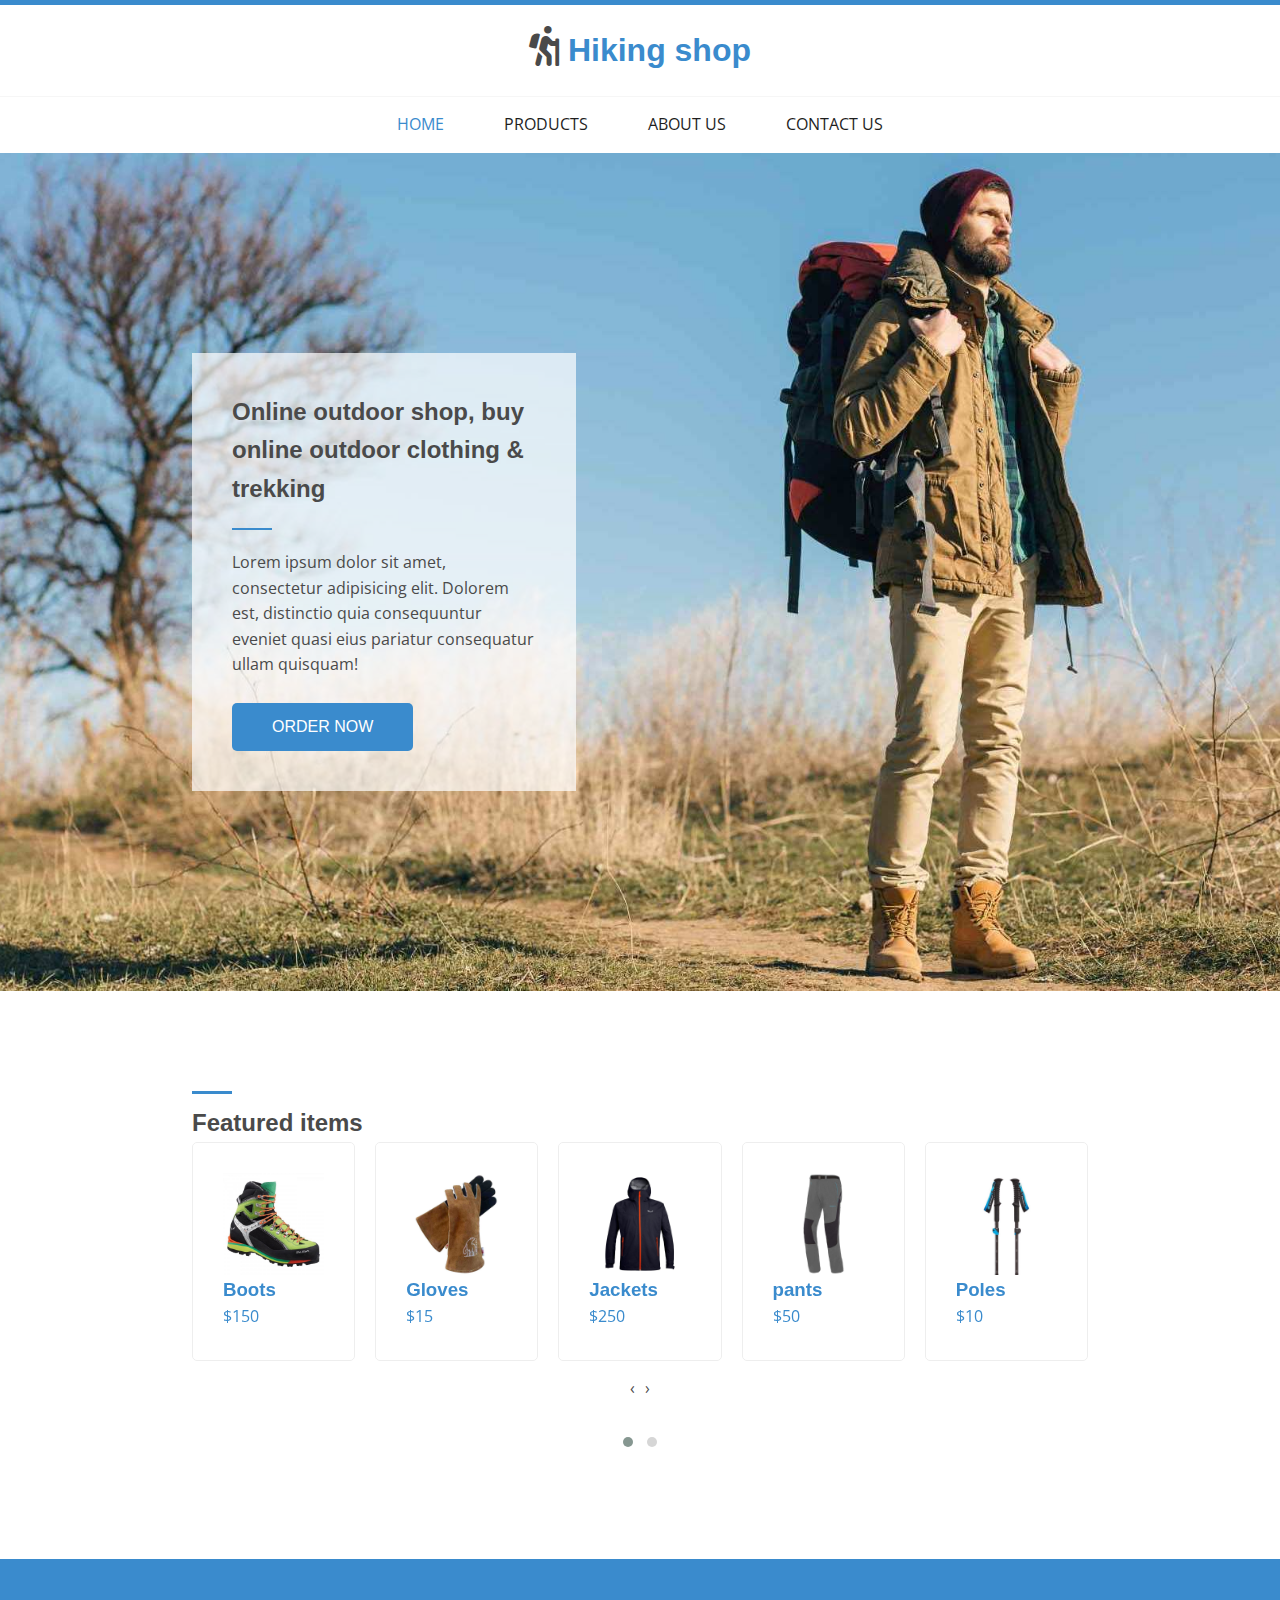
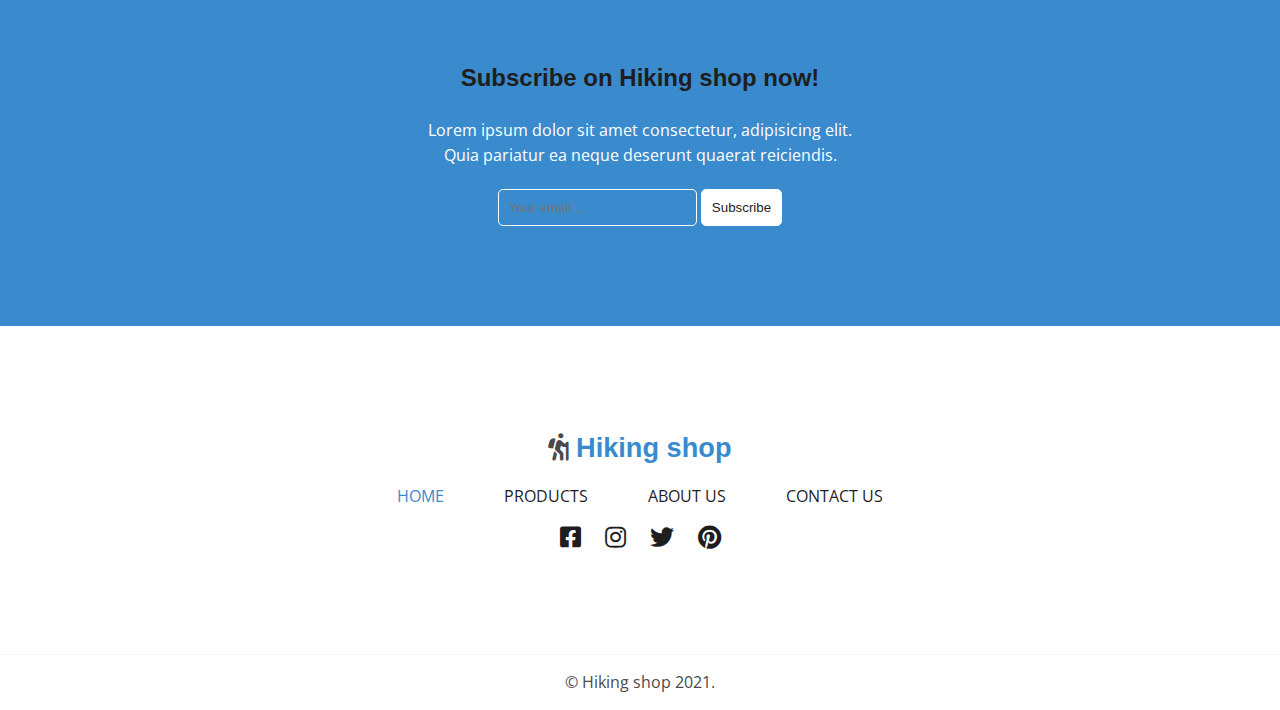
<file: index.html>
<!DOCTYPE html>
<html lang="en">
<head>
    <meta charset="UTF-8">
    <meta http-equiv="X-UA-Compatible" content="IE=edge">
    <meta name="viewport" content="width=device-width, initial-scale=1.0">
    <link rel="stylesheet" href="https://cdnjs.cloudflare.com/ajax/libs/font-awesome/5.15.3/css/all.min.css" />
    <title>Hiking shop</title>
    <link rel="stylesheet" href="css/owl.carousel.min.css">
    <link rel="stylesheet" href="css/owl.theme.default.min.css">
    <link rel="stylesheet" href="css/style.css">
</head>
<body>
    
    <!-- topbar -->
    <section class="topbar">
        <h1><a href="index.html"><i class="fas fa-hiking"></i>&nbsp;Hiking shop</a></h1>
    </section>

    <!-- nav -->
    <nav>
        <ul>
            <li><a class="active" href="index.html">Home</a></li>
            <li><a href="">Products</a></li>
            <li><a href="">About us</a></li>
            <li><a href="">Contact us</a></li>
        </ul>
    </nav>

    <!-- header -->
    <header>
        <article>
            <h3>Online outdoor shop, buy online outdoor clothing & trekking</h3>
            <p>Lorem ipsum dolor sit amet, consectetur adipisicing elit. Dolorem est, distinctio quia consequuntur eveniet quasi eius pariatur consequatur ullam quisquam!</p>
            <button>Order now</button>
        </article>
    </header>

    <!-- feateredItems  -->
    <section class="feateredItems container">
        <h2>Featured items</h2>
        <article class="owl-carousel owl-theme">
            <div class="item">
                <a href="single.html">
                    <img src="img/boots.jpg" alt="">
                    <h3>Boots</h3>
                    <p>$150</p>
                </a>
            </div>
            <div class="item">
                <a href="single.html">
                    <img src="img/gloves.jpg" alt="">
                    <h3>Gloves</h3>
                    <p>$15</p>
                </a>
            </div>
            <div class="item">
                <a href="single.html">
                    <img src="img/jackets.jpg" alt="">
                    <h3>Jackets</h3>
                    <p>$250</p>
                </a>
            </div>
            <div class="item">
                <a href="single.html">
                    <img src="img/pants.jpg" alt="">
                    <h3>pants</h3>
                    <p>$50</p>
                </a>
            </div>
            <div class="item">
                <a href="single.html">
                    <img src="img/poles.jpg" alt="">
                    <h3>Poles</h3>
                    <p>$10</p>
                </a>
            </div>
            <div class="item">
                <a href="single.html">
                    <img src="img/shirts.jpg" alt="">
                    <h3>Shirts</h3>
                    <p>$20</p>
                </a>
            </div>
            <div class="item">
                <a href="single.html">
                    <img src="img/skirts.jpg" alt="">
                    <h3>Skirts</h3>
                    <p>$40</p>
                </a>
            </div>
            <div class="item">
                <a href="single.html">
                    <img src="img/socks.jpg" alt="">
                    <h3>Socks</h3>
                    <p>$5</p>
                </a>
            </div>
        </article>
    </section>

    <!-- subscribe -->
    <section class="subscribe">
        <article class="container">
            <h3>Subscribe on Hiking shop now!</h3>
            <p>Lorem ipsum dolor sit amet consectetur, adipisicing elit. <br> Quia pariatur ea neque deserunt quaerat reiciendis.</p>
            <form>
                <input type="email" placeholder="Your email....">
                <input type="submit" value="Subscribe">
            </form>
        </article>
    </section>

    <!-- footer -->
    <footer>
        <article class="container">
            <h3><a href="index.html"><i class="fas fa-hiking"></i>&nbsp;Hiking shop</a></h3>
            <nav>
                <ul>
                    <li><a class="active" href="index.html">Home</a></li>
                    <li><a href="">Products</a></li>
                    <li><a href="">About us</a></li>
                    <li><a href="">Contact us</a></li>
                </ul>
            </nav>
            <div class="icons">
                <a href=""><i class="fab fa-facebook-square"></i></a>
                <a href=""><i class="fab fa-instagram"></i></a>
                <a href=""><i class="fab fa-twitter"></i></a>
                <a href=""><i class="fab fa-pinterest"></i></a>
            </div>
        </article>
        <article>
            <p>&copy; Hiking shop 2021.</p>
        </article>
    </footer>

    <script src="https://code.jquery.com/jquery-3.6.0.min.js" integrity="sha256-/xUj+3OJU5yExlq6GSYGSHk7tPXikynS7ogEvDej/m4=" crossorigin="anonymous"></script>
    <script src="js/owl.carousel.min.js"></script>
    <script src="js/main.js"></script>
</body>
</html>
</file>
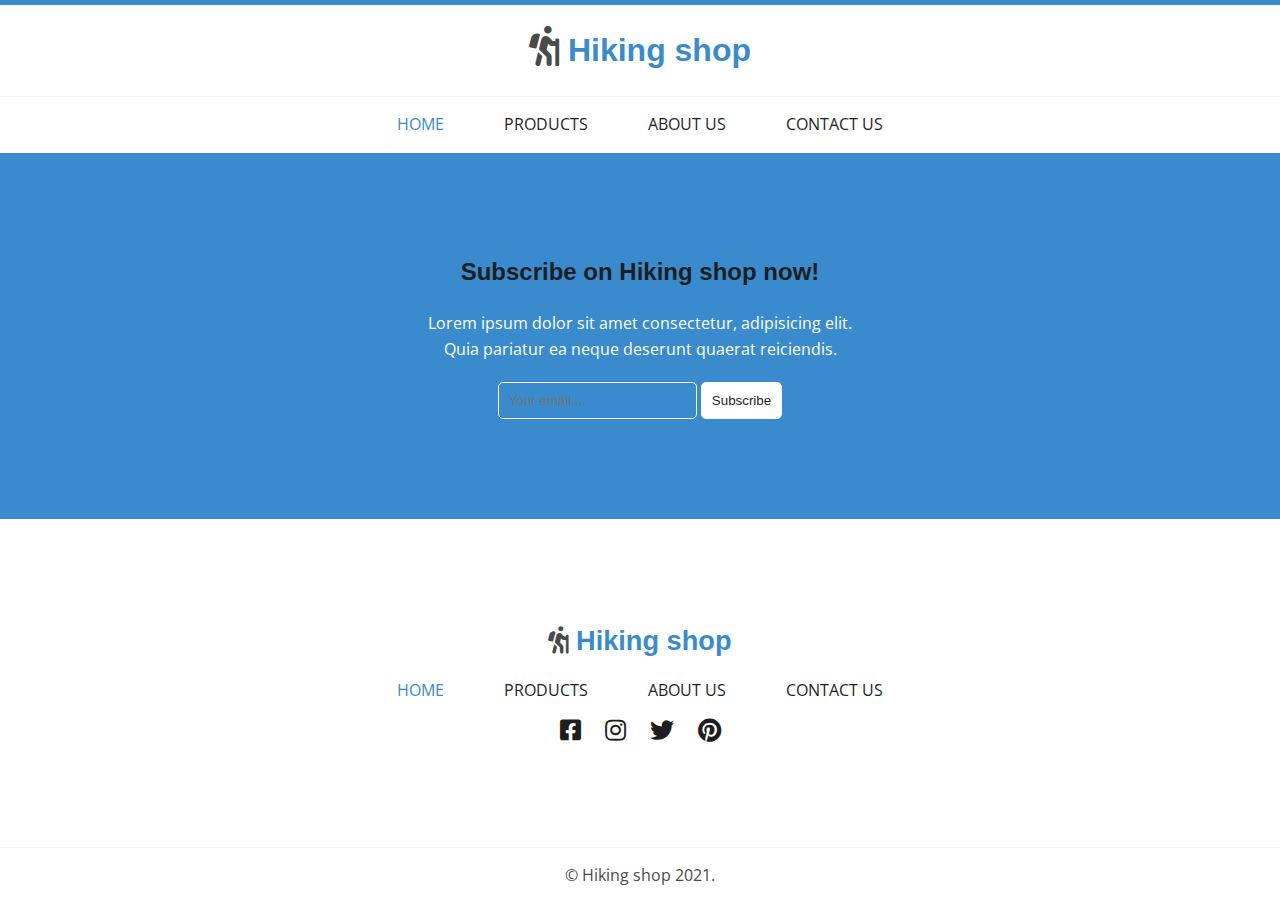
<file: single.html>
<!DOCTYPE html>
<html lang="en">
<head>
    <meta charset="UTF-8">
    <meta http-equiv="X-UA-Compatible" content="IE=edge">
    <meta name="viewport" content="width=device-width, initial-scale=1.0">
    <link rel="stylesheet" href="https://cdnjs.cloudflare.com/ajax/libs/font-awesome/5.15.3/css/all.min.css" />
    <title>Hiking shop</title>
    <link rel="stylesheet" href="css/owl.carousel.min.css">
    <link rel="stylesheet" href="css/owl.theme.default.min.css">
    <link rel="stylesheet" href="css/style.css">
</head>
<body>
    
    <!-- topbar -->
    <section class="topbar">
        <h1><a href="index.html"><i class="fas fa-hiking"></i>&nbsp;Hiking shop</a></h1>
    </section>

    <!-- nav -->
    <nav>
        <ul>
            <li><a class="active" href="index.html">Home</a></li>
            <li><a href="">Products</a></li>
            <li><a href="">About us</a></li>
            <li><a href="">Contact us</a></li>
        </ul>
    </nav>

    

    <!-- subscribe -->
    <section class="subscribe">
        <article class="container">
            <h3>Subscribe on Hiking shop now!</h3>
            <p>Lorem ipsum dolor sit amet consectetur, adipisicing elit. <br> Quia pariatur ea neque deserunt quaerat reiciendis.</p>
            <form>
                <input type="email" placeholder="Your email....">
                <input type="submit" value="Subscribe">
            </form>
        </article>
    </section>

    <!-- footer -->
    <footer>
        <article class="container">
            <h3><a href="index.html"><i class="fas fa-hiking"></i>&nbsp;Hiking shop</a></h3>
            <nav>
                <ul>
                    <li><a class="active" href="index.html">Home</a></li>
                    <li><a href="">Products</a></li>
                    <li><a href="">About us</a></li>
                    <li><a href="">Contact us</a></li>
                </ul>
            </nav>
            <div class="icons">
                <a href=""><i class="fab fa-facebook-square"></i></a>
                <a href=""><i class="fab fa-instagram"></i></a>
                <a href=""><i class="fab fa-twitter"></i></a>
                <a href=""><i class="fab fa-pinterest"></i></a>
            </div>
        </article>
        <article>
            <p>&copy; Hiking shop 2021.</p>
        </article>
    </footer>

    <script src="https://code.jquery.com/jquery-3.6.0.min.js" integrity="sha256-/xUj+3OJU5yExlq6GSYGSHk7tPXikynS7ogEvDej/m4=" crossorigin="anonymous"></script>
    <script src="js/owl.carousel.min.js"></script>
    <script src="js/main.js"></script>
</body>
</html>
</file>
<file: css/style.css>
@import url('https://fonts.googleapis.com/css2?family=Coda+Caption:wght@800&family=Open+Sans:wght@300;400&display=swap');
:root {
    --headings: 'Coda Caption', sans-serif;
    --bodyFont: 'Open Sans', sans-serif;
    --fontSize: 16px;
    --transition: .3s ease;
    --lightgray: #f6f6f6;
    --white: #fff;
    --black: #1e1e1e;
    --primary: #3a8bcd;
    --gray: #6c757d;
    --text: #4a4a4a;
    --borders: #eeeeee;
}
/*****************
basic styles
*****************/
* {
    margin: 0;
    padding: 0;
    box-sizing: border-box;
}
body {
    font-family: var(--bodyFont);
    font-size: var(--fontSize);
    color: var(--text);
    line-height: 1.6;
}
h1, h2, h3, h4, h5, h6 {
    font-family: var(--headings);
}
a {
    text-decoration: none;
    color: var(--primary);
}
a:hover {
    transition: var(--transition);
}
ul {
    list-style: none;
}
.active {
    color: var(--primary);
}
.container {
    width: 70%;
    margin: auto;
    padding: 100px 0;
}
button {
    padding: 15px 40px;
    margin-top: 25px;
    font-size: 1rem;
    text-transform: uppercase;
    border-radius: 5px;
    cursor: pointer;
    transition: var(--transition);
}
h2 {
    font-size: 1.5rem;
}
h2::before {
    display: block;
    content: "";
    width: 40px;
    height: 3px;
    background: var(--primary);
    margin-bottom: 10px;
}
/*****************
topbar
*****************/
.topbar {
    text-align: center;
    border-top: 5px solid var(--primary);
    border-bottom: 1px solid var(--lightgray);
    padding: 20px 0;
}
.topbar a {
    font-size: 2rem;
}
.topbar a:hover {
    color: var(--text);
}
.topbar a i {
    font-size: 2.5rem;
    color: var(--text);
}
/*****************
nav
*****************/
nav {
    text-align: center;
    padding: 15px 0;
}
nav ul {
    display: flex;
    justify-content: center;
}
nav ul li a {
    margin: 0 30px;
    text-transform: uppercase;
    color: var(--black);
}
/*****************
header
*****************/
header {
    background-image: url(../img/header.jpg);
    background-position: center top;
    background-size: cover;
    padding: 200px 0;
}
header article {
    width: 30%;
    background: rgba(255,255,255,.7);
    margin-left: 15%;
    padding: 40px;
}
header h3::after {
    display: block;
    content: "";
    height: 2px;
    width: 40px;
    background: var(--primary);
    margin: 20px 0;
}
header h3 {
    font-size: 1.5rem;
}
header button {
    background: var(--primary);
    border: none;
    color: var(--white);
}
header button:hover {
    background: var(--black);
}
/*****************
feateredItems 
*****************/
.owl-carousel .item {
    border: 1px solid var(--borders);
    padding: 30px;
    border-radius: 5px;
    transition: var(--transition);
}
.owl-carousel .item:hover {
    border: 1px solid var(--primary);
}
/*****************
subscribe
*****************/
.subscribe {
    text-align: center;
    background: var(--primary);
    color: var(--white);
}
.subscribe h3 {
    font-size: 1.5rem;
    margin-bottom: 20px;
    color: var(--black);
}
.subscribe p {
    margin-bottom: 20px;
}
.subscribe input {
    padding: 10px;
    border-radius: 5px;
    color: var(--white);
}
.subscribe input[type="email"] {
    background: transparent;
    border: 1px solid var(--white);
}
.subscribe input[type="submit"] {
    background: var(--white);
    color: var(--black);
    border: 1px solid var(--white);
    cursor: pointer;
}
.subscribe input[type="submit"]:hover {
    background: var(--black);
    color: var(--white);
    border: 1px solid var(--black);
}
/*****************
footer
*****************/
footer {
    text-align: center;
}
footer h3 a {
    font-size: 1.7rem;
}
footer h3 a:hover {
    color: var(--text);
}
footer h3 a i {
    color: var(--text);
}
footer nav a {
    margin: 0 30px;
}
footer .icons a i {
    font-size: 1.5rem;
    transition: var(--transition);
    color: var(--black);
    margin: 0 10px;
}
footer .icons a i:hover {
    color: var(--primary);
}
footer article:last-child {
    border-top: 1px solid var(--lightgray);
    padding: 15px 0;
}
</file>
